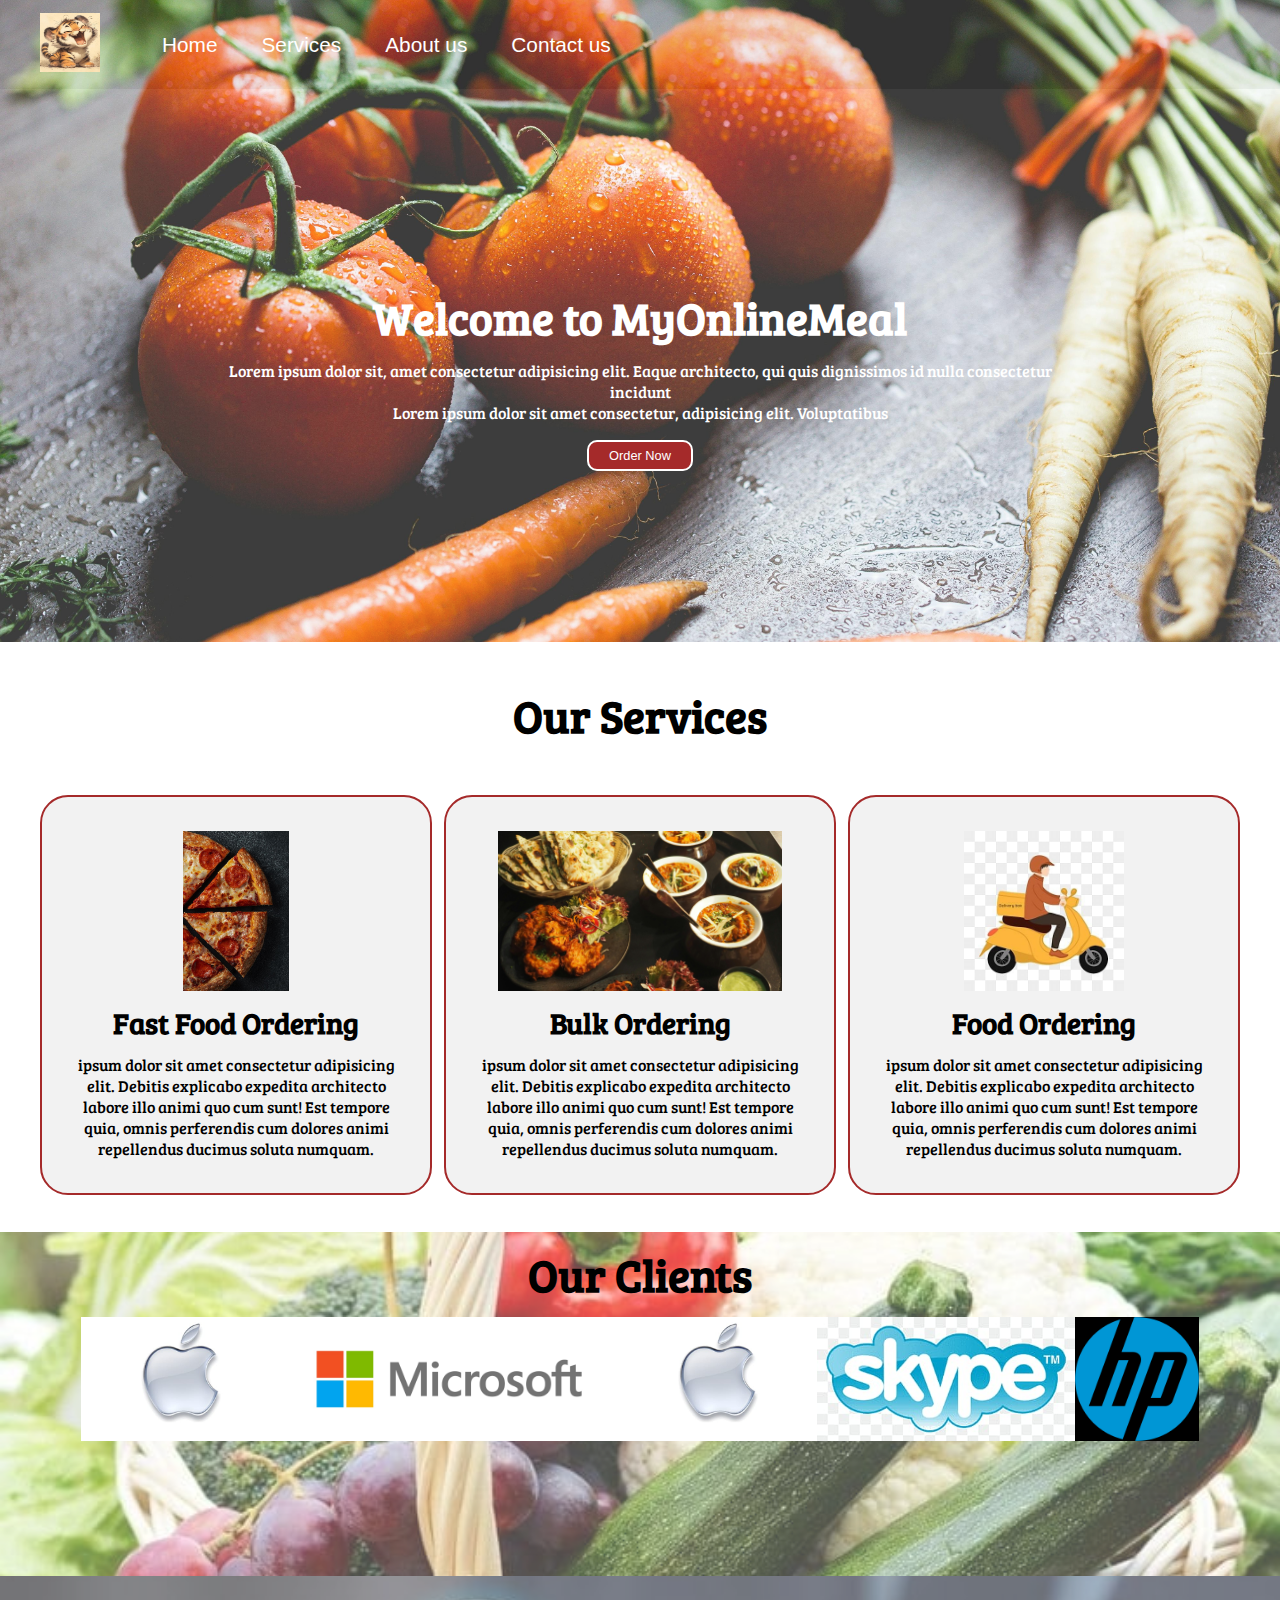
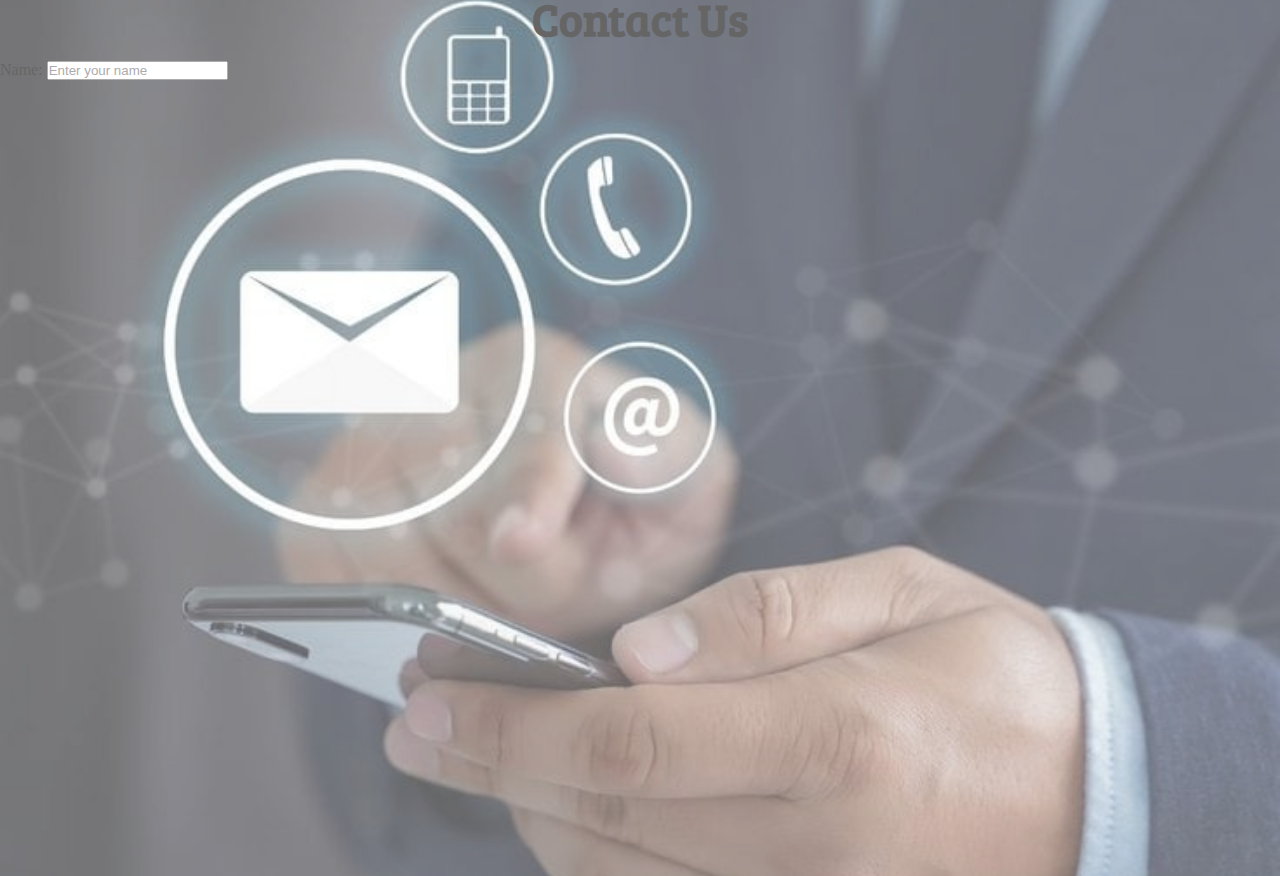
<file: Siraj.html>
<!DOCTYPE html>
<html lang="en">
<head>
    <meta charset="UTF-8">
    <meta name="viewport" content="width=device-width, initial-scale=1.0">
    <meta http-equiv="X-UA-Compatible" content="ie=edge">
    <title>OnlineMeals.com</title>
    <link rel="stylesheet" href="style.css">

    <link rel="preconnect" href="https://fonts.googleapis.com">

<link rel="preconnect" href="https://fonts.gstatic.com" crossorigin>

<link href="https://fonts.googleapis.com/css2?family=Bree+Serif&display=swap" rel="stylesheet">
    
</head>
 
<body>
    <nav id="navbar">

    <div id="logo">

        <img src="tigri.jpg" width="60" height="30">

    </div>
    <ul>
        <li class="item"><a href="#">Home</a></li>
        <li class="item"><a href="#">Services</a></li>
        <li class="item"><a href="#">About us</a></li>
        <li class="item"><a href="#">Contact us</a></li>
    </ul>
</nav>
<section id="home">
    <h1 class="h-primary">Welcome to MyOnlineMeal</h1>
    <p>Lorem ipsum dolor sit, amet consectetur adipisicing elit. Eaque architecto, qui quis dignissimos id nulla consectetur incidunt</p>
    <p>Lorem ipsum dolor sit amet consectetur, adipisicing elit. Voluptatibus </p>
    <button class="btn">Order Now</button>
</section>

<section class="services-container">
<h1 class="h-primary center">Our Services</h1>
    <div id="services">
        <div class="box">
            <img src="pizzu.jpg"  >
            <h2 class="h-secondary center">Fast Food  Ordering</h2>
            <p class="center"> ipsum dolor sit amet consectetur adipisicing elit. Debitis explicabo expedita architecto labore illo animi quo cum sunt! Est tempore quia, omnis perferendis cum dolores animi repellendus ducimus soluta numquam.</p>
      
    </div> 
    <div class="box">
        <img src="pic2.jpg"  >
        <h2 class="h-secondary center">Bulk Ordering</h2>
        <p class="center"> ipsum dolor sit amet consectetur adipisicing elit. Debitis explicabo expedita architecto labore illo animi quo cum sunt! Est tempore quia, omnis perferendis cum dolores animi repellendus ducimus soluta numquam.</p>
  
</div>
<div class="box">
    <img src="order.jpg"  >
    <h2 class="h-secondary center">Food Ordering</h2>
    <p class="center"> ipsum dolor sit amet consectetur adipisicing elit. Debitis explicabo expedita architecto labore illo animi quo cum sunt! Est tempore quia, omnis perferendis cum dolores animi repellendus ducimus soluta numquam.</p>

     </div>
    </div>
</section>
<section id="client-section">
    <h1 class="h-primary center">Our Clients</h1>
    <div id="clients">
        <div class="clients-items">
            <img src="logo1.jpg"  alt="Our Client">
        </div>
     <div class="clients-items">
        <img src="logo2.jpg"  alt="Our Client">
    </div>  
    <div class="clients-items">
        <img src="logo1.jpg"  alt="Our Client">
    </div> 
     <div class="clients-items">
        <img src="logo4.jpg"  alt="Our Client">
    </div>
    <div class="clients-items">
        <img src="logo3.jpg"  alt="Our Client">
    </div>
</div>
</section>
<section>

<section id="contact">
    <h1 class="h-primary center">Contact Us</h1>   
    <div id="contact-box">
    <form action="">
    <div class="form-group">
        <label for="name">Name:</label>
        <input type-="text" name="name" id="name"
        placeholder="Enter your name">
    </div>
    </form>
    </div> 
</body>
</html>
</file>
<file: style.css>
/* CSS Reset */
*{
    margin: 0;
    padding: 0;
}
/* css variables*/
:root{
    --navbar-height:59px;
}
/*Navigation* bar*/
#navbar{
    display: flex;
    align-items: center;
    position: relative;
    top: 0px;
}
#navbar::before{
    content:"";
    background-color:black;
    position:absolute;
    top: 0px;
    left:0px;
    height: 100%;
    width:100%; 
    z-index: -1;  
    opacity:0.4

}
/*Logo and image*/
#logo{
    margin: 10px 34px;
}
#logo img{
    height: 59px;
    margin: 3px 6px;
}
/*Navigation Bar: List Styling*/

#navbar ul{
    display: flex;
    font-family: 'Segoe UI', Tahoma, Geneva, Verdana, sans-serif;
}

#navbar ul li{
    list-style: none;
    font-size: 1.3rem;
}

#navbar ul li a{
    color: white;
    display: block;
    padding: 3px 22px;
    border-radius: 20px;
    text-decoration: none;
}
#navbar ul li a:hover{
    color:black;
   background-color: white;
}
/* Home Section */
#home{
    display: flex;
    flex-direction: column;
    padding:3px 200px;
    height: 578px;
    justify-content: center;
    align-items: center;
}
#home::before{
    content:"";
    position:absolute;
    background: url("pic.jpg") no-repeat center center/cover;
    height: 642px;
    top: 0px;
    left:0px;
    width:100%; 
    z-index: -1;  
    opacity:0.89;
}
#home h1{
    color:white;
    text-align: center;
    font-family: "Bree Serif", serif;
}
#home p{
    color:white;
    text-align: center;
    font-size: 1rem;
    font-family: "Bree Serif", serif;
          
}
/* Services Section */
#services{
    margin: 34px;
    display: flex;
}
#services .box{
    border: 2px solid brown;
    padding: 34px;
    margin: 3px 6px;
    border-radius: 28px;
    background: #f2f2f2;

}
#services .box img{
    height: 160px;
    margin:auto;
    display: block;
}
#services{
    font-family: "Bree Serif", serif;
}
#services{}
#services{}
#services{}

/* Client section */
#client-section{
    position: relative;
    height: 344px;

}
#client-section::before{
    content:"";
    position:absolute;
    background: url("vege.jpg") no-repeat center center/cover;;
    height: 100%;
    width:100%; 
    z-index: -1;  
    opacity:0.7;
   

}
#clients{
    display: flex;
    justify-content: center;
    align-items: center;
}

.client img{
    padding: 14px;
}
#clients img{
    height: 124px;

}
/* Contact Section */
#contact{
    position:relative;

}
#contact{
    content: "";
    position:absolute;
    width: 100%;
    height: 100%;
    z-index: -1;
    opacity: 0.6;
    background: url("contact.jpg")no-repeat center center/cover;
}


/* Utility classes */
.h-primary{
    font-family: "Bree Serif", serif;
    font-size: 2.8rem;
    padding: 12px;
}

.h-secondary{
    font-family: "Bree Serif", serif;
    font-size:1.8rem;
    padding: 12px;
}
.btn{
    padding: 6px 20px;
    border: 2px solid white;
    background-color: brown;
    color: white;
    margin: 17px;
    font-size: .8rem;
    border-radius: 10px;
    cursor:pointer;
}

.center{
    text-align: center;
}
</file>
